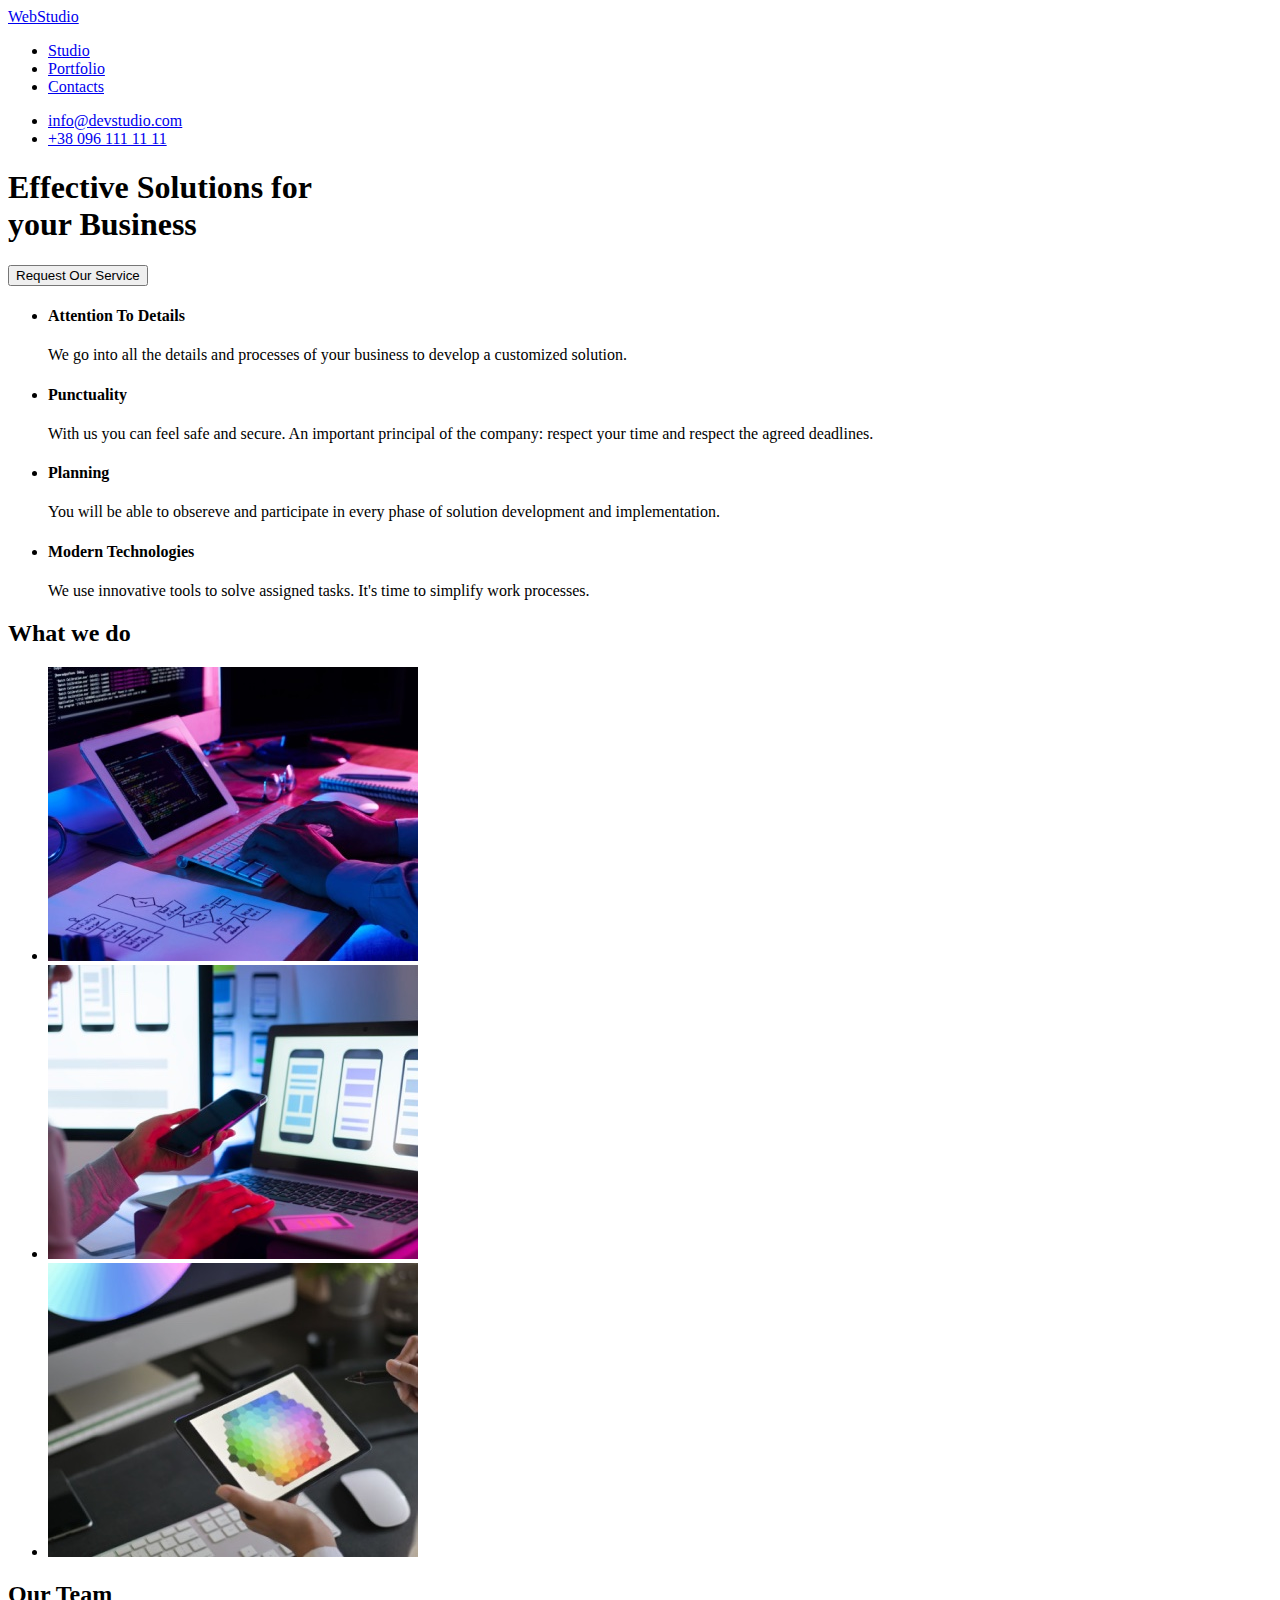
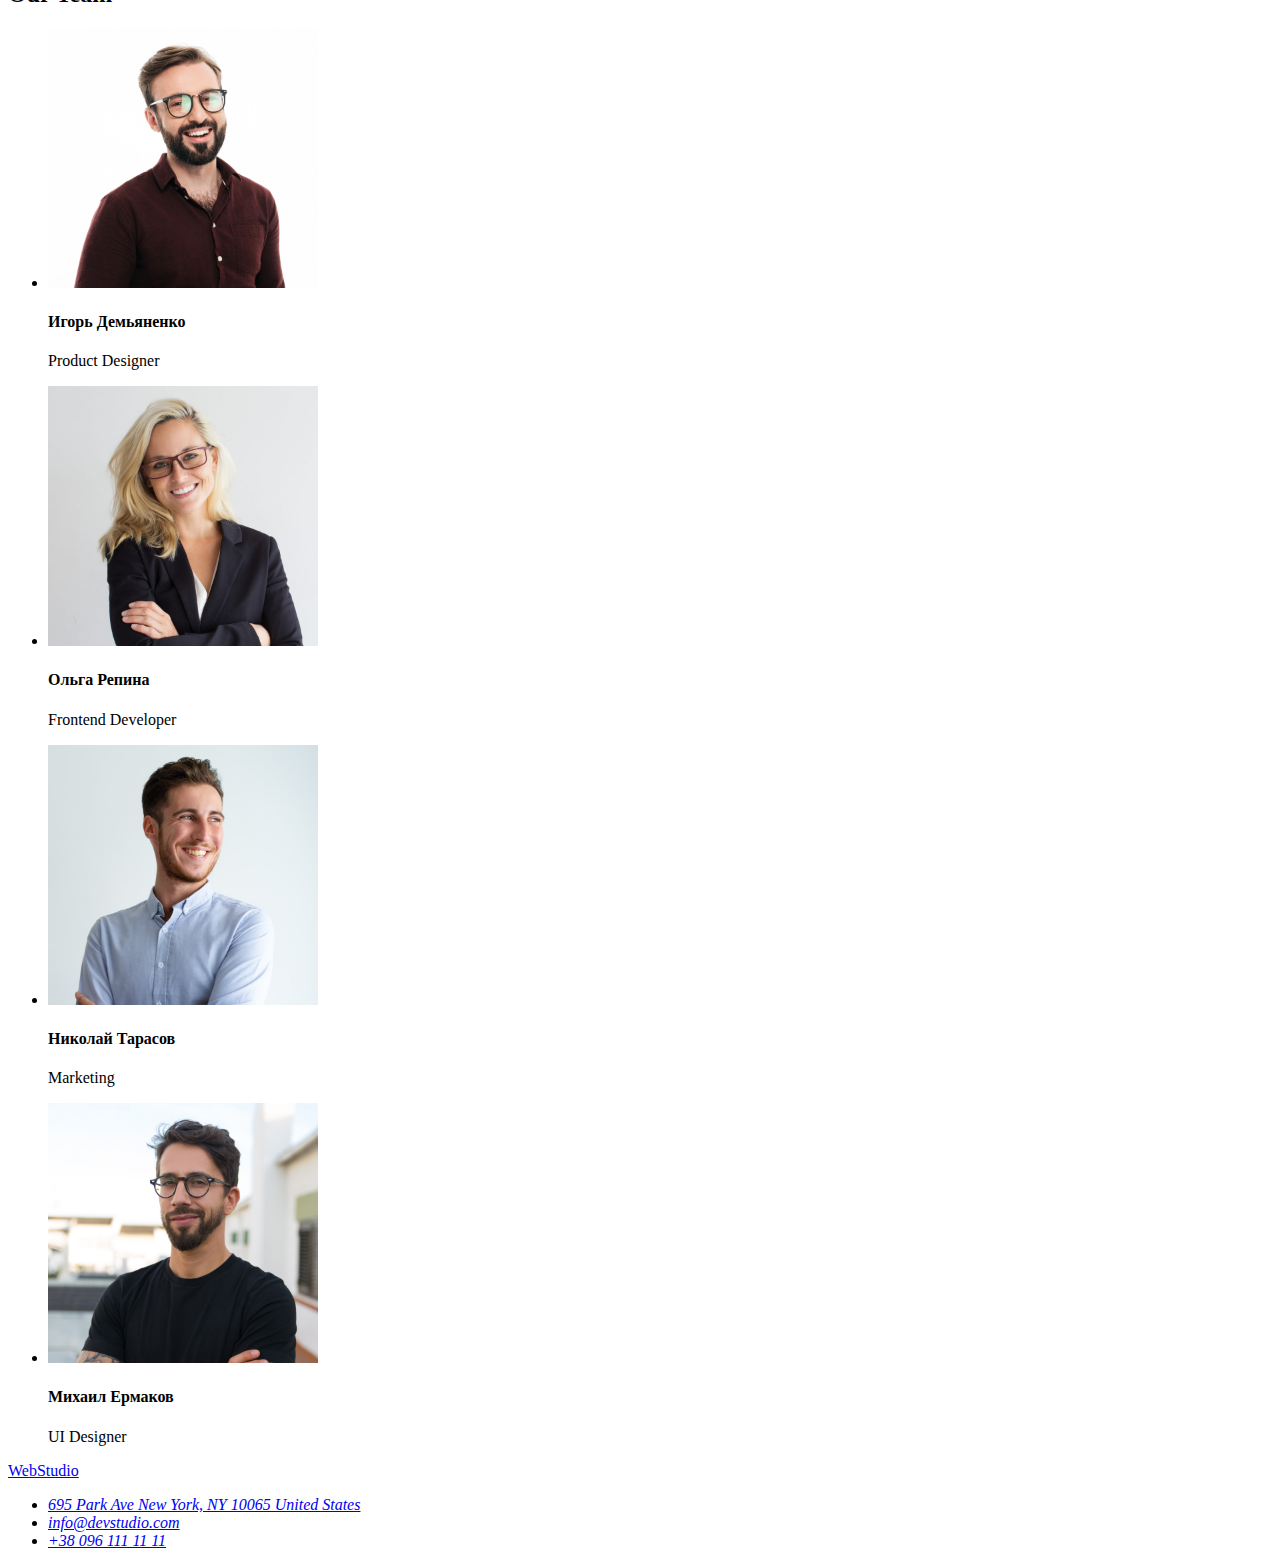
<file: index.html>
<!doctype html>
 <html lang="en">

  <head>
    <meta charset="utf-8">
    <meta name="WebStudio" content="Effective Sollutions for your Business" />
    <title>Effective Solutions for <br> your Business</title>
  </head>

  <body>
    <header>
      <nav>
        <a class="logo" href="#">WebStudio</a>
          <ul>
             <li>      
              <a class="navbar" href="#">Studio</a>
             </li>
             <li>
              <a class="navbar" href="#">Portfolio</a>
             </li>
             <li>
              <a class="navbar" href="#">Contacts</a>
              </li>
          </ul>
      </nav>
      
      <ul>
        <li>
          <a class="contact" href="mailto:info@devstudio.com">info@devstudio.com</a>
        </li>
        <li>
          <a class="contact" href="tel:+38 096 111 11 11">+38 096 111 11 11</a>
        </li>
      </ul>
    </header>
      
    <main>
          <section>
            <div>
              <h1>Effective Solutions for <br/> your Business</h1>
              <button type="button">Request Our Service</button>
            </div>
          </section>

          <section>
            <div>
              <ul class="tasks">
                  <li class="detail">
                      <h4 class="detail-title">Attention To Details</h4>
                      <p class="detail-description">We go into all the details and processes of your business to develop a customized solution.</p>
                  </li>
                  <li class="detail">
                      <h4 class="detail-title">Punctuality</h4>
                      <p class="detail-description">With us you can feel safe and secure. An important principal of the company: respect your time and respect the agreed deadlines.</p>
                  </li>
                 <li class="detail">
                      <h4 class="detail-title">Planning</h4>
                      <p class="detail-description">You will be able to obsereve and participate in every phase of solution development and implementation.</p>
                  </li> 
                  <li class="detail">
                      <h4 class="detail-title">Modern Technologies</h4>
                      <p class="detail-description">We use innovative tools to solve assigned tasks. It's time to simplify work processes.</p>
                  </li>
              </ul>
            </div>      
          </section>
            
          <section>
            <div>
              <h2 class="Do">What we do</h4>
                <ul>
                  <li>
                      <img src="images/wwdo1.jpg"
                      alt="hands working on desktop with design flow chart" width="370" height="294" />
                  </li>
                  <li>
                      <img src="images/wwdo2.jpg"
                      alt="hands using smart phone and laptop for UI design" width="370" height="294" />
                  </li>
                  <li>
                      <img src="images/wwdo3.jpg"
                      alt="hands using tablet with stylus and color wheel" width="370" height="294" />
                  </li>
                </ul>
            </div>
          </section>
    
          <section>
            <div>
                <h2>Our Team</h2>
                  <ul>
                    <li>
                      <img src="images/product.jpg"
                        alt="Headshot of staff member smiling"
                        width="270"
                        height="260"/>
                      <h4>Игорь Демьяненко</h4>
                      <p>Product Designer</p>
                    </li>
                    <li>
                      <img src="images/frontend.jpg" 
                        alt="Headshot of staff member smiling" 
                        width="270" 
                        height="260" />
                      <h4>Ольга Репина</h4>
                      <p>Frontend Developer</p>
                    </li>
                    <li>
                      <img src="images/marketing.jpg" 
                        alt="Headshot of staff member smiling" 
                        width="270" 
                        height="260" />
                      <h4>Николай Тарасов</h4>
                      <p>Marketing</p>
                    </li>
                    <li>
                      <img src="images/uidesign.jpg" 
                        alt="Headshot of staff member smiling" 
                        width="270" 
                        height="260" />
                      <h4>Михаил Ермаков</h4>
                      <p>UI Designer</p>
                    </li>
                  </ul>
            </div>
          </section>

    </main>

    <footer>
        <a class="logo" href="index.html">WebStudio</a>
        <address>
        <ul>
        <li>
             <a href="#">695 Park Ave New York, NY 10065 United States</a>
          </li>
          <li>
            <a class="fcontact" href="mailto:info@devstudio.com">info@devstudio.com</a>
          </li>
          <li>
            <a class="fcontact" href="tel:+38 096 111 11 11">+38 096 111 11 11</a>
          </li>
        </ul>
      </address>
    </footer>

  </body>

 </html>
</file>
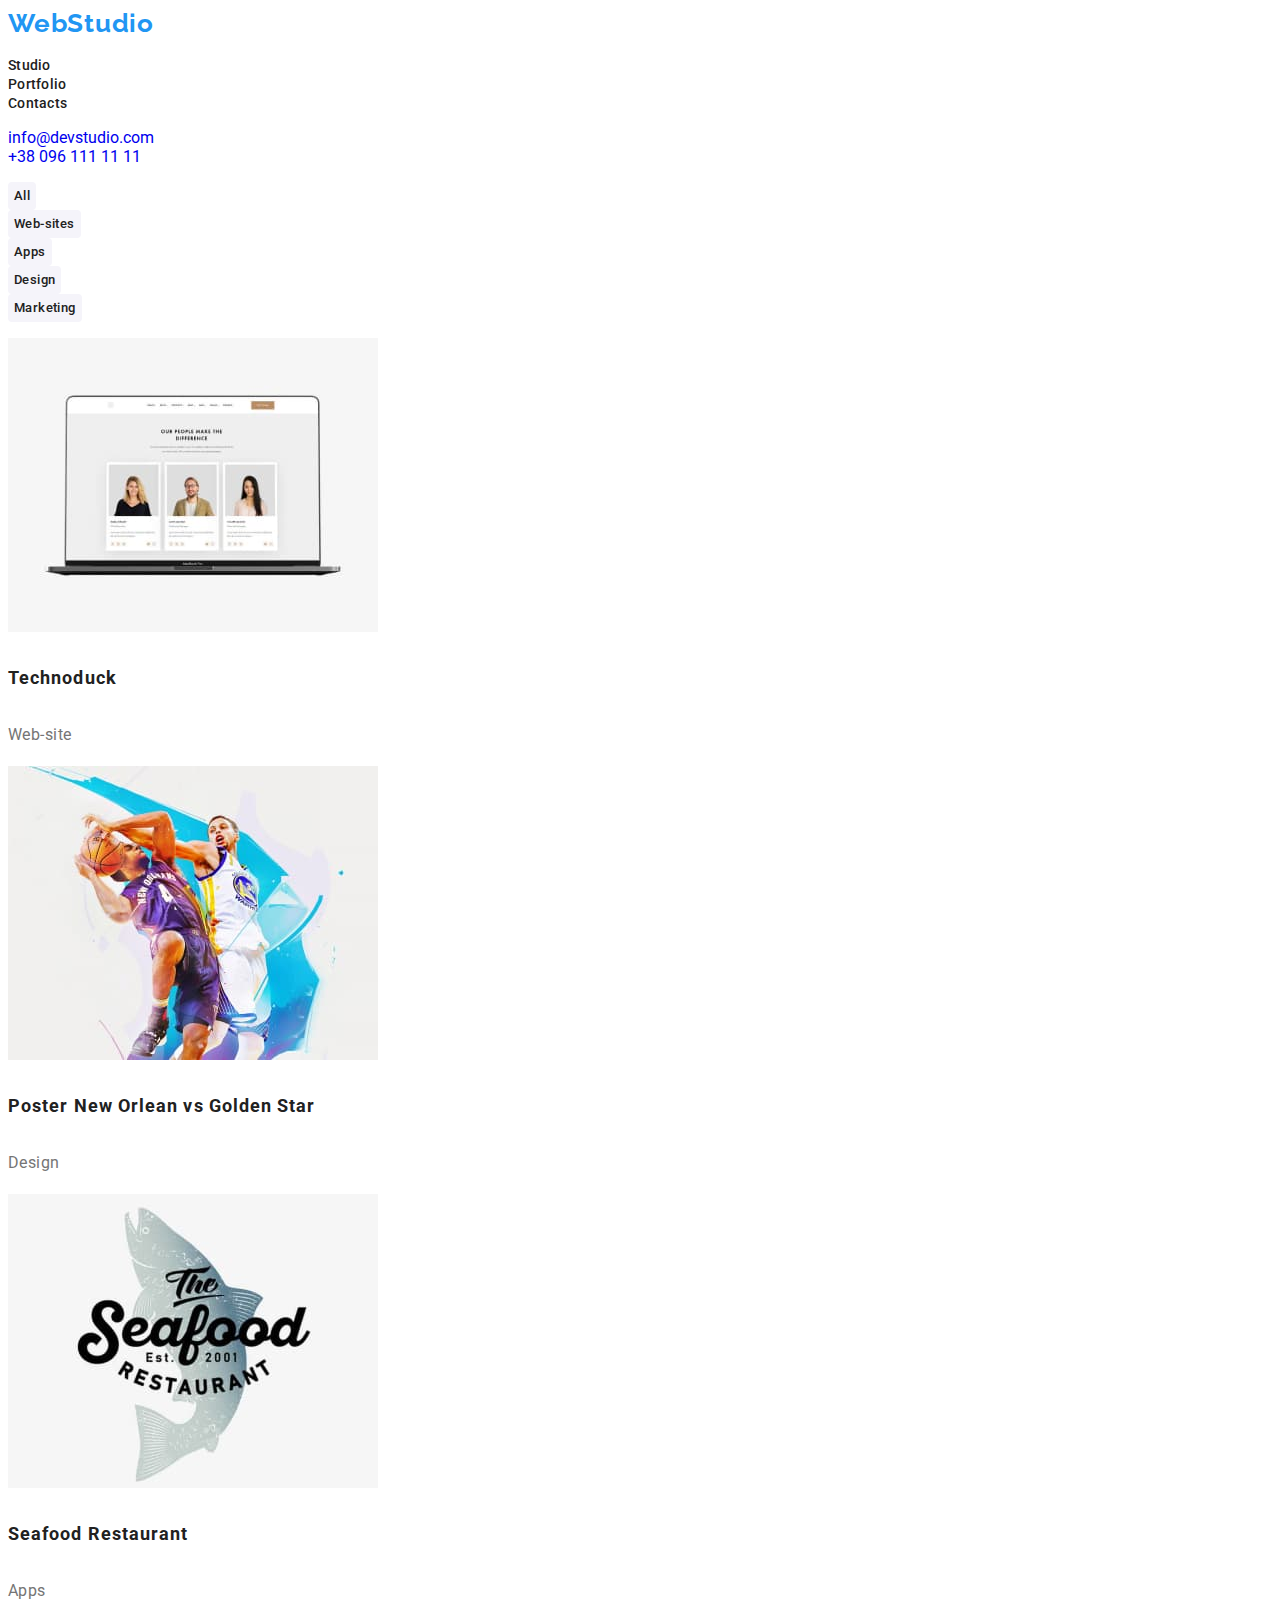
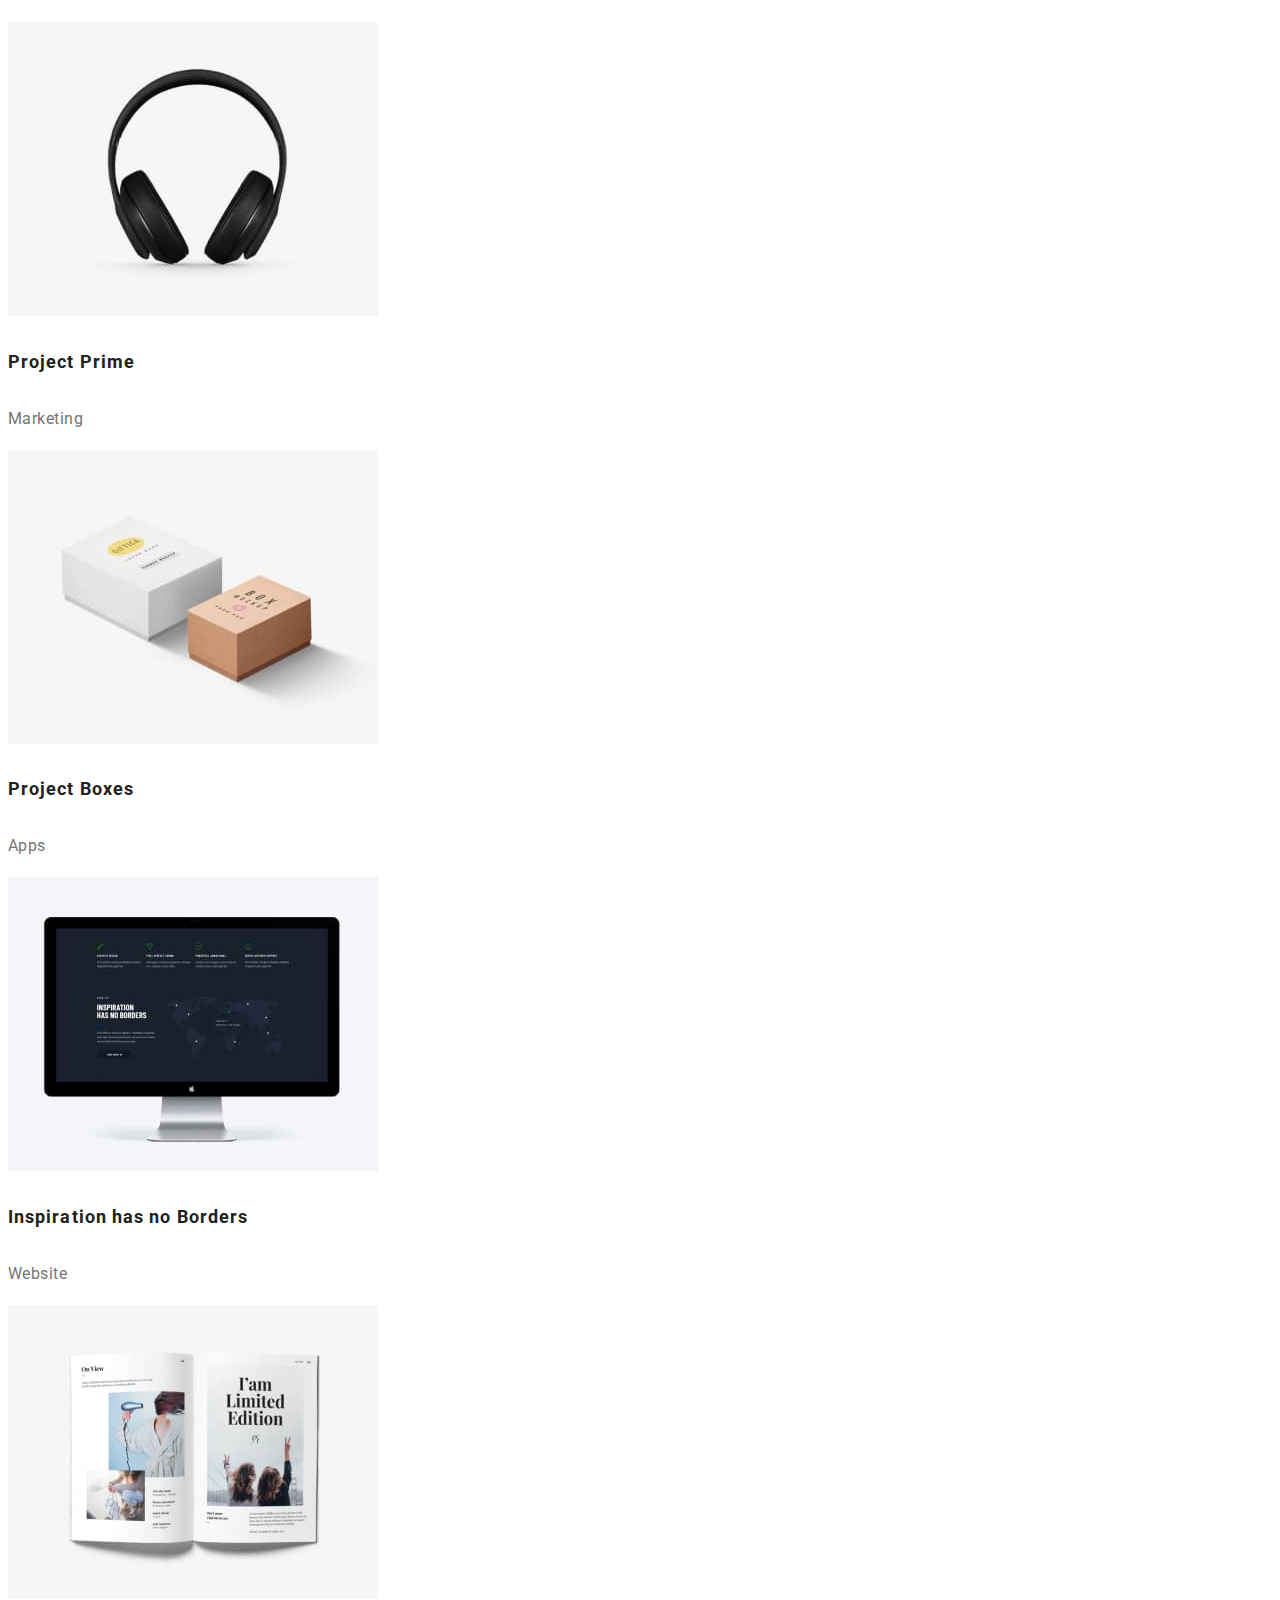
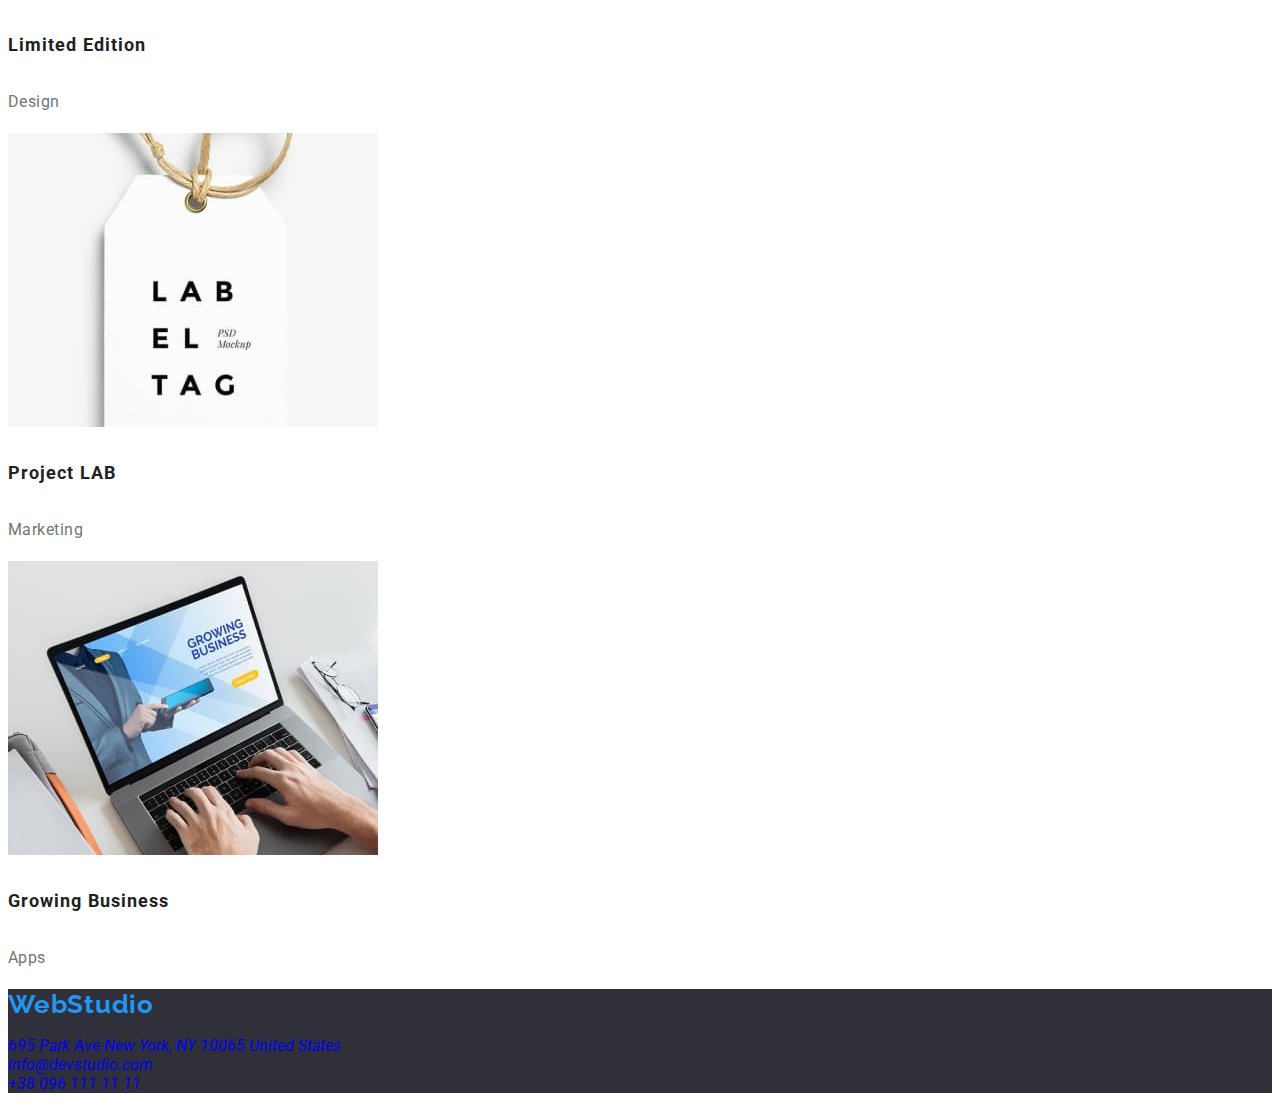
<file: portfolio.html>
<!DOCTYPE html>
<html lang="en">
<head>
    <meta charset="UTF-8">
    <meta http-equiv="X-UA-Compatible" content="IE=edge">
    <meta name="portfolio" content="effective sollutions for your business"/>
    <link href="css/styles.css" rel="stylesheet" />
    <link rel="preconnect" href="https://fonts.googleapis.com">
    <link rel="preconnect" href="https://fonts.gstatic.com" crossorigin>
    <link href="https://fonts.googleapis.com/css2?family=Roboto&display=swap" rel="stylesheet">
    <link href="https://fonts.googleapis.com/css2?family=Raleway:wght@700&family=Roboto&display=swap" rel="stylesheet">
    <style>
        :root{
            font-family: 'Raleway', sans-serif;
            font-family: 'Roboto', sans-serif;
        }
    </style>
    <title>Portfolio Page</title>
</head>
  <body>
    <header>
        <nav>
            <a class="logo" href="#">WebStudio</a>
            <ul>
                <li>
                    <a class="navbar" href="./studio.html">Studio</a>
                </li>
                <li>
                    <a class="navbar" href="./portfolio.html">Portfolio</a>
                </li>
                <li>
                    <a class="navbar" href="#">Contacts</a>
                </li>
            </ul>
        </nav>
    
        <ul>
            <li>
                <a class="contact" href="mailto:info@devstudio.com">info@devstudio.com</a>
            </li>
            <li>
                <a class="contact" href="tel:+38 096 111 11 11">+38 096 111 11 11</a>
            </li>
        </ul>
    </header>

</body>
<main>
<section>
    <div>
       <ul>
        <li>
           <button class= "nav-button" type="button">All</button>
        </li>
        <li>
            <button class= "nav-button" type="button">Web-sites</button>
        </li>
        <li>
            <button class= "nav-button" type="button">Apps</button>
        <li>
            <button class= "nav-button" type="button">Design</button>
        </li>
        <li>
            <button class= "nav-button" type="button">Marketing</button>
        </li>
    </div>
</section>
    </ul>
    </div>
</section>

<section>
    <div>
        <ul>
            <li>
                <img class= "portfolio-img" src="images/portfolio1.jpg" alt="Laptop with staff photos" width="370" height="294" />
                <h4 class="project-title">Technoduck</h4>
                <p class="project-type">Web-site</p>
            </li>
            <li>
                <img class= "portfolio-img" src="images/portfolio2.jpg" alt="Example poster action shot of two basketball players" width="370" height="294" />
                <h4 class="project-title">Poster New Orlean vs Golden Star</h4>
                <p class="project-type">Design</p>
            </li>
            <li>
                <img class= "portfolio-img" src="images/portfolio3.jpg" alt="Example Logo: Fish with Business name overlay" width="370" height="294" />
                <h4 class="project-title">Seafood Restaurant</h4>
                <p class="project-type">Apps</p>
            </li>
            <li>
                <img class= "portfolio-img" src="images/portfolio4.jpg" alt="Image of Full Earphones" width="370" height="294" />
                <h4 class="project-title">Project Prime</h4>
                <p class="project-type">Marketing</p>
            </li>
            <li>
                <img class= "portfolio-img" src="images/portfolio5.jpg" alt="Two elegant boxes with prime design" width="370" height="294" />
                <h4 class="project-title">Project Boxes</h4>
                <p class="project-type">Apps</p>
            </li>
            <li>
                <img class= "portfolio-img" src="images/portfolio6.jpg" alt="Desktop with beautiful Web Design" width="370" height="294" />
                <h4 class="project-title">Inspiration has no Borders</h4>
                <p class="project-type">Website</p>
            </li>
            <li>
                <img class= "portfolio-img" src="images/portfolio7.jpg" alt="Magazine with example layout" width="370" height="294" />
                <h4 class="project-title">Limited Edition</h4>
                <p class="project-type">Design</p>
            </li>
            <li>
                <img class= "portfolio-img" src="images/portfolio8.jpg" alt="Example of attractive Label" width="370" height="294" />
                <h4 class="project-title">Project LAB</h4>
                <p class="project-type">Marketing</p>
            </li>
            <li>
                <img class= "portfolio-img" src="images/portfolio9.jpg" alt="Hands at laptop with fancy webdesign" width="370" height="294" />
                <h4 class="project-title">Growing Business</h4>
                <p class="project-type">Apps</p>
            </li>
        </ul>
    </div>
</section>

</main>

<footer class="foot">
    <a class="logo" href="index.html">WebStudio</a>
    <address>
    <ul>
    <li>
         <a class="address" href="#">695 Park Ave New York, NY 10065 United States</a>
      </li>
      <li>
        <a class="contact" href="mailto:info@devstudio.com">info@devstudio.com</a>
      </li>
      <li>
        <a class="contact" href="tel:+38 096 111 11 11">+38 096 111 11 11</a>
      </li>
    </ul>
  </address>
</footer>

  </body>
</html>
</file>
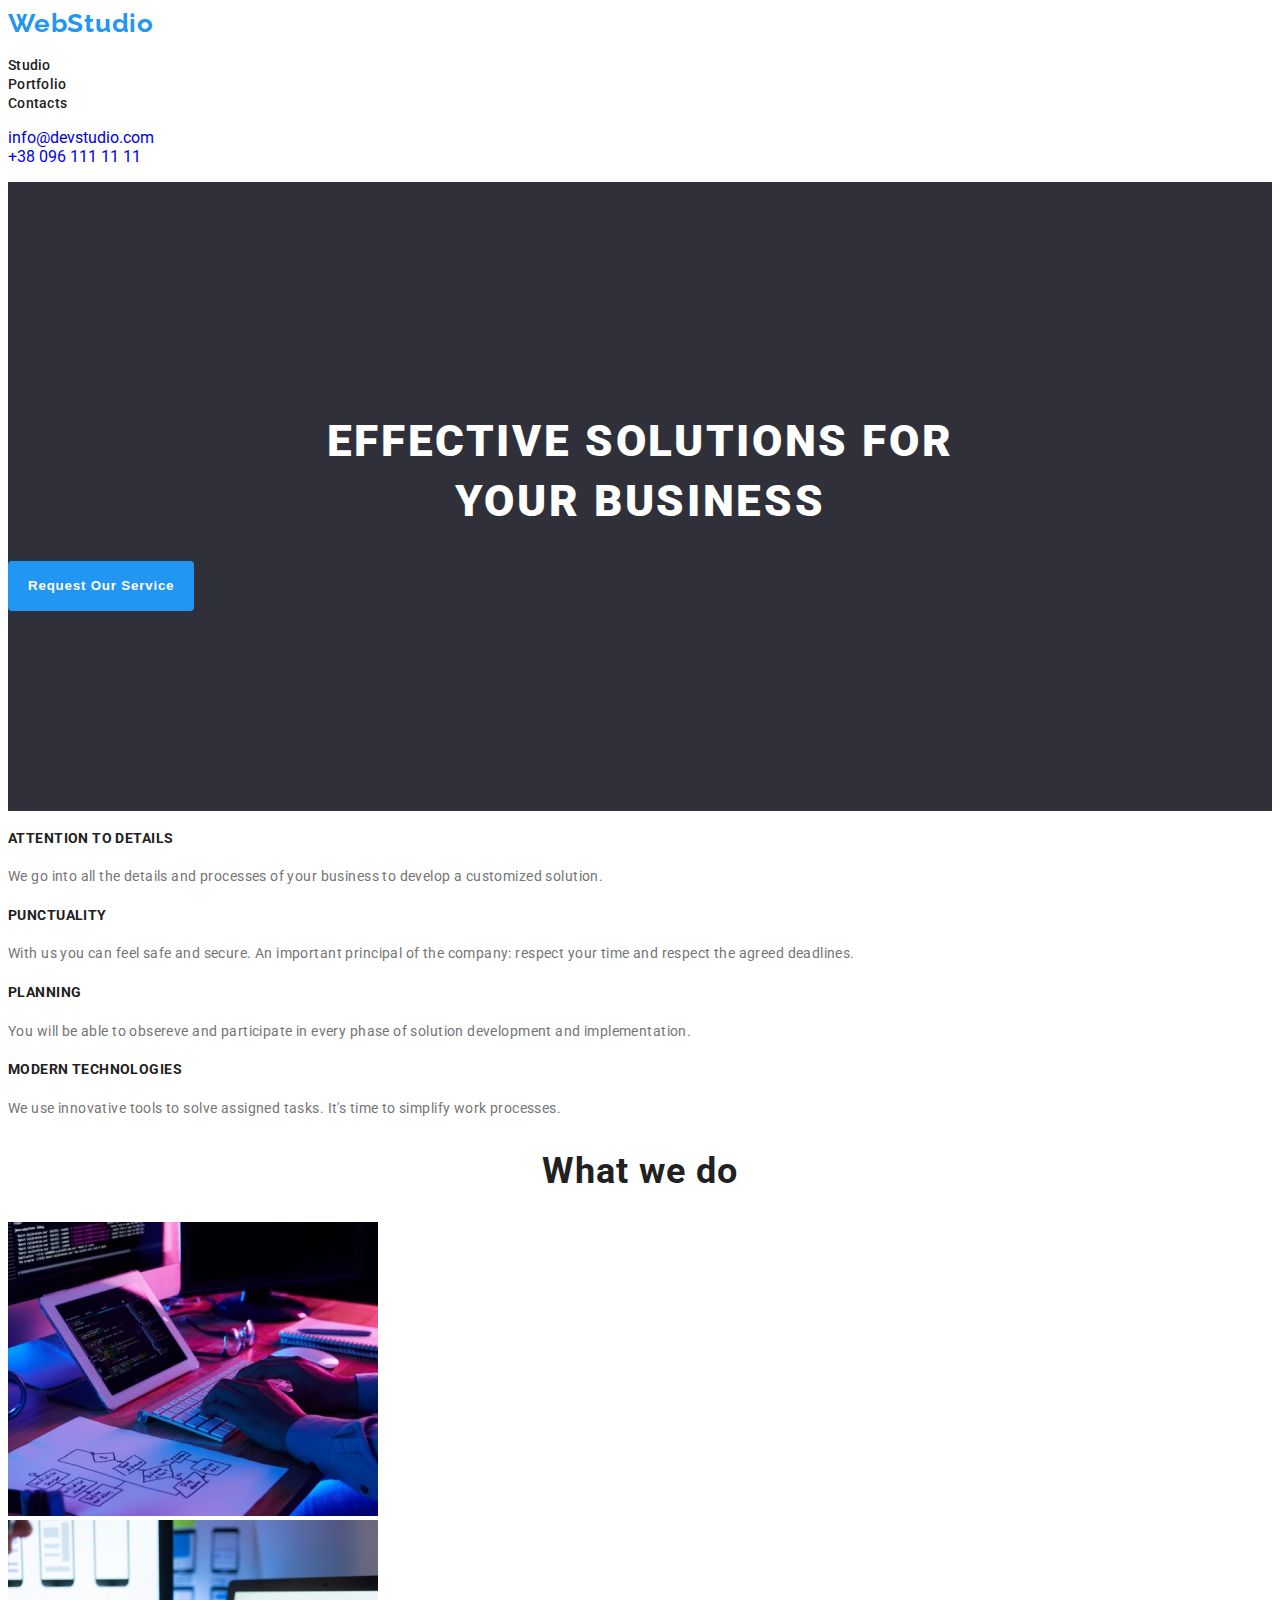
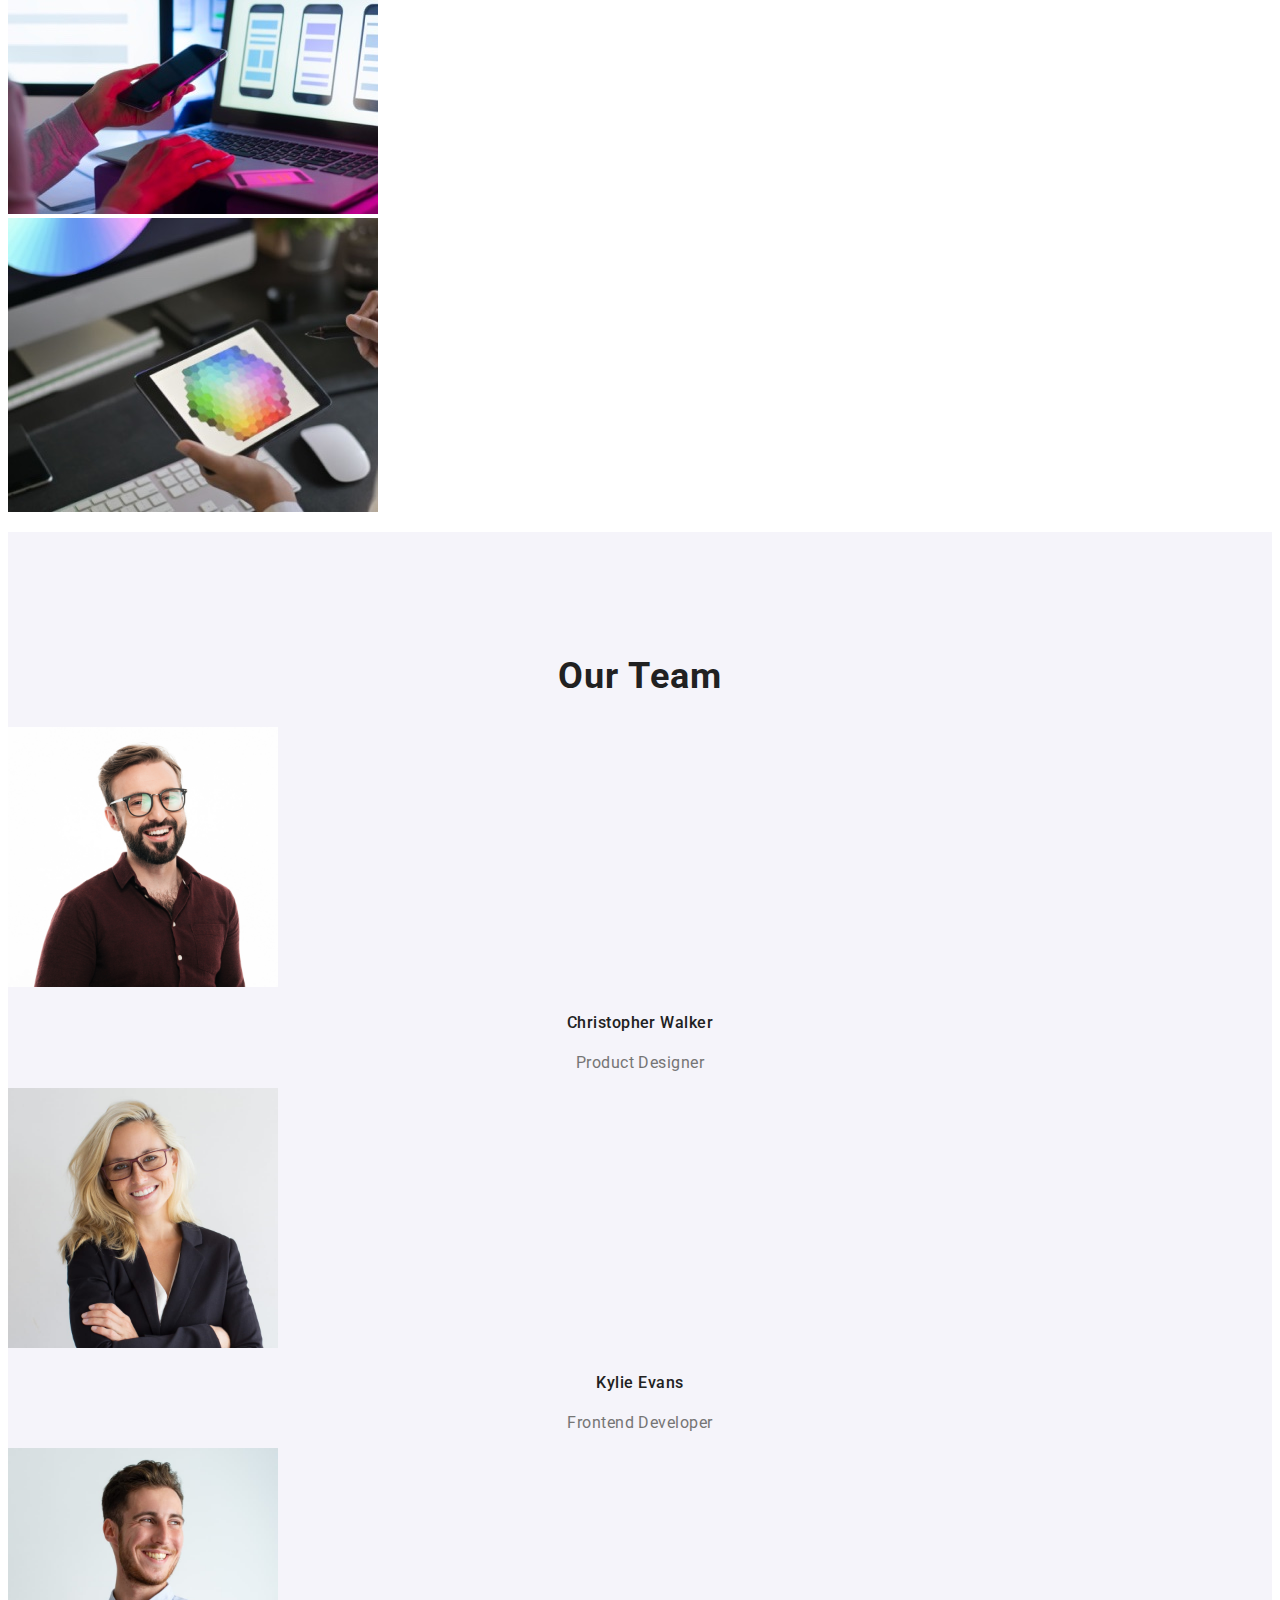
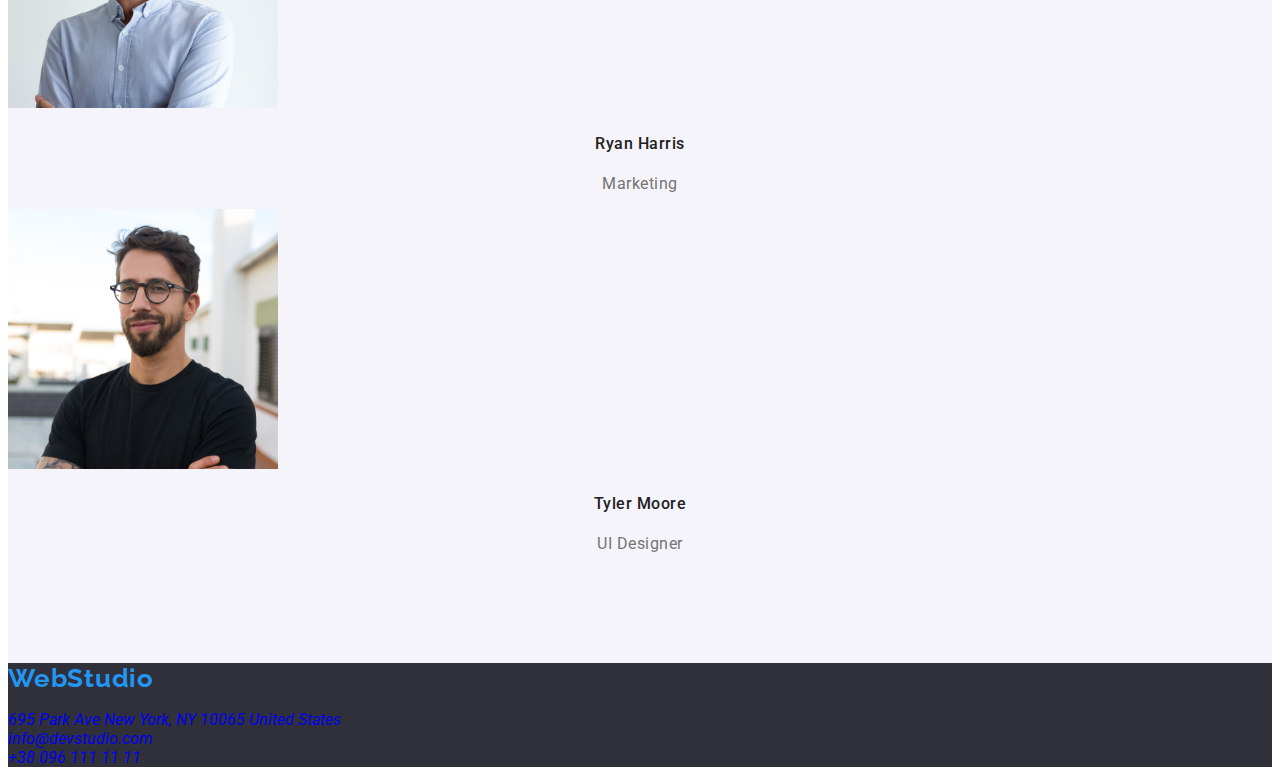
<file: studio.html>
<!doctype html>
 <html lang="en">

  <head>
    <meta charset="utf-8">
    <meta name="WebStudio" content="Effective Sollutions for your Business" />
    <link href="css/styles.css" rel="stylesheet" />
    <link rel="preconnect" href="https://fonts.googleapis.com">
    <link rel="preconnect" href="https://fonts.gstatic.com" crossorigin>
    <link href="https://fonts.googleapis.com/css2?family=Roboto&display=swap" rel="stylesheet">
    <link href="https://fonts.googleapis.com/css2?family=Raleway:wght@700&family=Roboto&display=swap" rel="stylesheet">
    <style>
      :root{
          font-family: 'Raleway', sans-serif;
          font-family: 'Roboto', sans-serif;
          }
    </style>
    <title>Effective Solutions for your Business</title>
  </head>

  <body>
    <header>
      <nav>
        <a class="logo" href="./studio.html">WebStudio</a>
          <ul>
             <li>      
              <a class="navbar" href="./studio.html">Studio</a>
             </li>
             <li>
              <a class="navbar" href="./portfolio.html">Portfolio</a>
             </li>
             <li>
              <a class="navbar" href="#">Contacts</a>
              </li>
          </ul>
      </nav>
      
      <ul>
        <li>
          <a class="contact" href="mailto:info@devstudio.com">info@devstudio.com</a>
        </li>
        <li>
          <a class="contact" href="tel:+38 096 111 11 11">+38 096 111 11 11</a>
        </li>
      </ul>
    </header>
      
    <main>
          <section class="hero">
            <div>
              <h1 class="hero-title">Effective Solutions for <br/> your Business</h1>
              <button class= "hero-button" type="button">Request Our Service</button>
            </div>
          </section>

          <section>
            <div>
              <ul class="tasks">
                  <li class="detail">
                      <h4 class="detail-title">Attention To Details</h4>
                      <p class="detail-description">We go into all the details and processes of your business to develop a customized solution.</p>
                  </li>
                  <li class="detail">
                      <h4 class="detail-title">Punctuality</h4>
                      <p class="detail-description">With us you can feel safe and secure. An important principal of the company: respect your time and respect the agreed deadlines.</p>
                  </li>
                 <li class="detail">
                      <h4 class="detail-title">Planning</h4>
                      <p class="detail-description">You will be able to obsereve and participate in every phase of solution development and implementation.</p>
                  </li> 
                  <li class="detail">
                      <h4 class="detail-title">Modern Technologies</h4>
                      <p class="detail-description">We use innovative tools to solve assigned tasks. It's time to simplify work processes.</p>
                  </li>
              </ul>
            </div>      
          </section>
            
          <section>
            <div>
              <h2 class="do">What we do</h4>
                <ul>
                  <li>
                      <img class="do-img" src="images/wwdo1.jpg"
                      alt="hands working on desktop with design flow chart" width="370" height="294" />
                  </li>
                  <li>
                      <img class="do-img" src="images/wwdo2.jpg"
                      alt="hands using smart phone and laptop for UI design" width="370" height="294" />
                  </li>
                  <li>
                      <img class="do-img" src="images/wwdo3.jpg"
                      alt="hands using tablet with stylus and color wheel" width="370" height="294" />
                  </li>
                </ul>
            </div>
          </section>
    
          <section class="team">
            <div>
                <h2 class="team-header">Our Team</h2>
                  <ul>
                    <li>
                      <img src="images/product.jpg"
                        alt="Headshot of staff member smiling"
                        width="270"
                        height="260"
                        class="team-img"/>
                      <h4 class="team-name">Christopher Walker</h4>
                      <p class="team-title">Product Designer</p>
                    </li>
                    <li>
                      <img src="images/frontend.jpg" 
                        alt="Headshot of staff member smiling" 
                        width="270" 
                        height="260"
                        class="team-img"/>
                      <h4 class="team-name">Kylie Evans</h4>
                      <p class="team-title">Frontend Developer</p>
                    </li>
                    <li>
                      <img src="images/marketing.jpg" 
                        alt="Headshot of staff member smiling" 
                        width="270" 
                        height="260"
                        class="team-img"/>
                      <h4 class="team-name">Ryan Harris</h4>
                      <p class="team-title">Marketing</p>
                    </li>
                    <li>
                      <img src="images/uidesign.jpg" 
                        alt="Headshot of staff member smiling" 
                        width="270" 
                        height="260"
                        class="team-img"/>
                      <h4 class="team-name">Tyler Moore</h4>
                      <p class="team-title">UI Designer</p>
                    </li>
                  </ul>
            </div>
          </section>
          
    </main>

    <footer class="foot">
        <a class="logo" href="index.html">WebStudio</a>
        <address>
        <ul>
        <li>
             <a class="address" href="#">695 Park Ave New York, NY 10065 United States</a>
          </li>
          <li>
            <a class="contact" href="mailto:info@devstudio.com">info@devstudio.com</a>
          </li>
          <li>
            <a class="contact" href="tel:+38 096 111 11 11">+38 096 111 11 11</a>
          </li>
        </ul>
      </address>
    </footer>

  </body>

 </html>
</file>
<file: css/styles.css>
ul{
    list-style-type: none;
    padding: 0%;
}
    
a{
    text-decoration: none;
}
:root{
    --main-text-color:#212121;
    --main-font:'Roboto', 'sans serif';
    --hover-focus-color:#2196F3;
    --main-font-size:16px
    
}

.logo{
    font-family: 'Raleway';
    font-style: normal;
    font-weight: 700;
    font-size: 26px;
    line-height: 31px;
    letter-spacing: 0.03em;
    color: #2196F3;
    }

.navbar{
    font-weight: 500;
    font-size: 14px;
    line-height: 16px;
    letter-spacing: 0.02em;
    color: #212121;
}

.navbar-current{
    color: var(--hover-focus-color);
}

.navbar:hover{
    color: var(--hover-focus-color);
}

.navbar:focus{
    color: var(--hover-focus-color);
}

.h-contact{
    font-style:normal;
    font-weight: 500;
    font-size: 14px;
    line-height: 16px;
    letter-spacing: 0.02em;
    color: #757575;
}

.h-contact:focus {
    color: var(--hover-focus-color);
}

.h-contact:hover{
    color: var(--hover-focus-color);
}

body{
    font-family: var(--main-font);
    color: var(--main-text-color) ;
}

.hero{
    background: #2F303A;
    padding: 200px 0;
}

 .hero-title{
    font-weight: 900;
    font-size: 44px;
    line-height: 60px;
    text-align: center;
    letter-spacing: 0.06em;
    text-transform: uppercase;
    color: #FFFFFF;
  
 }
 .hero-button{
    cursor: pointer;
    font-weight: 700;
    padding: 10px 20px;
    line-height: 30px;
    text-align: center;
    border-radius: 4px;
    letter-spacing: 0.06em;
    color: #FFFFFF;
    background-color: #2196F3;
    border:none;

 }
 .hero-button:focus{
    background-color:#188CE8;
 }

 .hero-button:hover{
    background-color:#188CE8;    
}

.detail-title{
    font-weight: 700;
    font-size: 14px;
    line-height: 16px;
    letter-spacing: 0.03em;
    text-transform: uppercase;
}

.detail-description{
    font-weight: 400;
    font-size: 14px;
    line-height: 24px;
    letter-spacing: 0.03em;
    color: #757575;
}

.do{
    font-weight: 700;
    font-size: 36px;
    line-height: 42px;
    text-align: center;
    letter-spacing: 0.03em;
}

.team{
   padding: 94px 0;   
   background: #F5F4FA;
}

.team-header{
    font-weight: 700;
    font-size: 36px;
    line-height: 42px;
    text-align: center;
    letter-spacing: 0.03em;
}

.team-name{
    font-weight: 500;
    line-height: 19px;
    text-align: center;
    letter-spacing: 0.03em;
}

.team-title{
    font-weight: 400;
    line-height: 19px;
    text-align: center;
    letter-spacing: 0.03em; 
    color: #757575;
}

.nav-button-current{
    color: white
}

.nav-button{
    cursor: pointer;
    font-family: 'Roboto';
    font-weight: 500;
    border-radius: 4px;
    line-height: 26px;
    text-align: center;
    letter-spacing: 0.03em;
    color: #212121;
    background-color: #F5F4FA;
    border: none;
}

.nav-button:focus{
    background-color: var(--hover-focus-color);
    color:#FFFFFF;
}

.nav-button:hover{
    background-color: var(--hover-focus-color);
    color:#FFFFFF;
}

.project-title{
    font-weight: 700;
    font-size: 18px;
    line-height: 36px;
    letter-spacing: 0.06em;
}

.project-type{
    font-weight: 400;
    line-height: 30px;
    letter-spacing: 0.03em;
    color: #757575;
}

.foot{
    background: #2F303A;
}

.f-contact{
    font-style: normal;
    font-weight: 400;
    font-size: 14px;
    line-height: 24px;
    letter-spacing: 0.03em;
    color: #757575;
}

.f-contact:focus {
    color: #FFFFFF;
}

.f-contact:hover{
    color: #FFFFFF;
}
</file>
